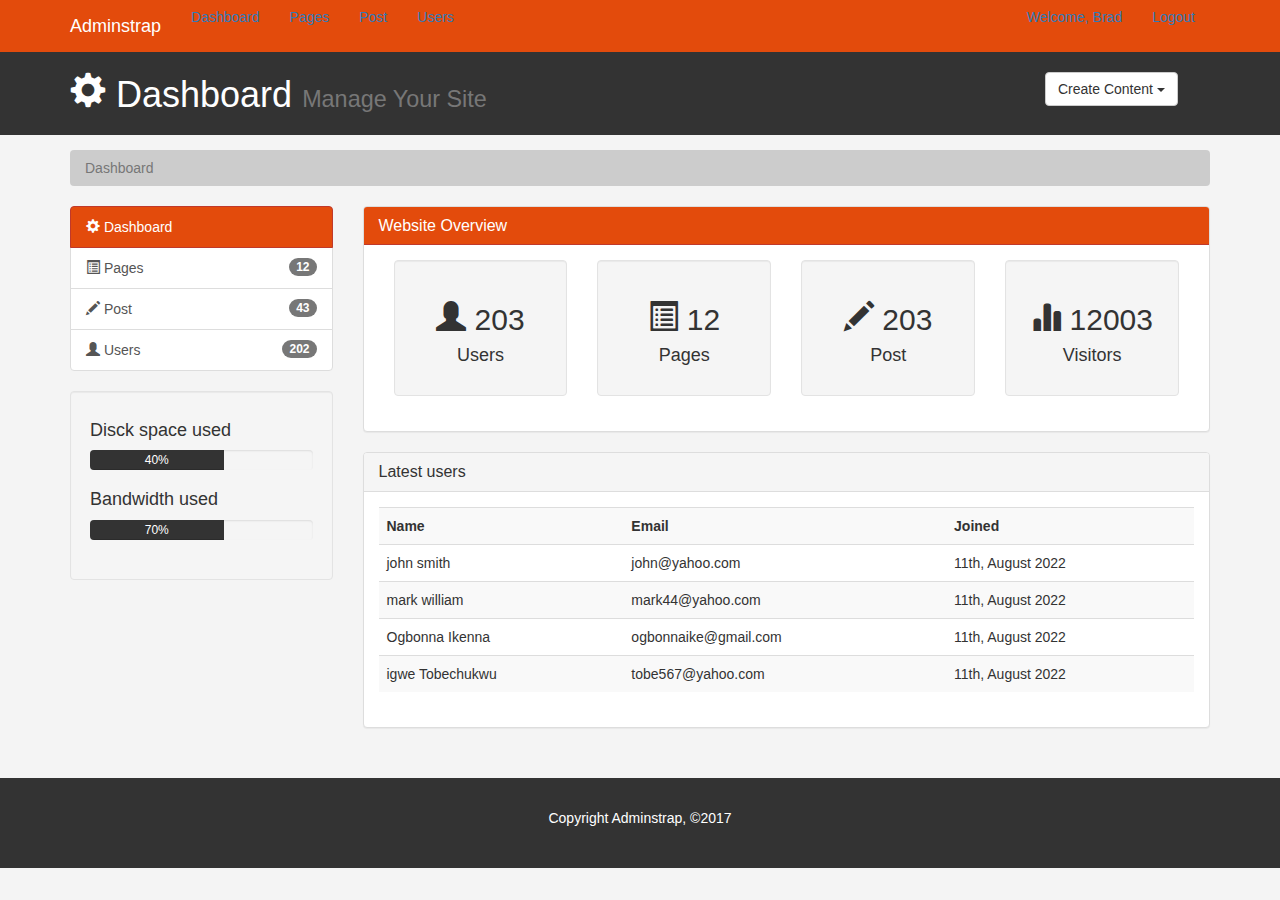
<file: index.html>
<!doctype html>
<html lang="en">
  <head>
    <meta charset="utf-8">
    <meta http-equiv="X-UA-Compatible" content="IE=edge">
    <meta name="viewport" content="width=device-width, initial-scale=1">
   
    <title>Admin Area | Dashboard</title>

    <!-- Bootstrap core CSS -->
    <link href="css/bootstrap.min.css" rel="stylesheet">
    <link rel="stylesheet" href="css/styles.css/styles.css">
    <script src="https://cdn.ckeditor.com/4.17.2/standard/ckeditor.js"></script>

    
  </head>

  <body>

    <nav class="navbar navbar-expand">
      <div class="container">
        <div class="navbar-header">
          <button type="button" class="navbar-toggle collapsed" data-toggle="collapse" data-target="#navbar" aria-expanded="false" aria-controls="navbar">
            <span class="sr-only">Toggle navigation</span>
            <span class="icon-bar"></span>
            <span class="icon-bar"></span>
            <span class="icon-bar"></span>
          </button>
          <a class="navbar-brand" href="#">Adminstrap</a>
        </div>
        <div id="navbar" class="collapse navbar-collapse">
          <ul class="nav navbar-nav">
            <li class="active"><a href="index.html">Dashboard</a></li>
            <li><a href="pages.html">Pages</a></li>
            <li><a href="post.html">Post</a></li>  
            <li><a href="users.html">Users</a></li>
          </ul>

          <ul class="nav navbar-nav navbar-right">
            <li><a href="index.html">Welcome, Brad</a></li>
            <li><a href="login.html">Logout</a></li>
             </ul>
       
        </div><!--/.nav-collapse -->
      </div>
    </nav>
   
  <header id="header">
    <div class="container">
      <div class="row">
        <div class="col-md-10">
          <h1><span class="glyphicon glyphicon-cog" aria-hidden="true"></span> Dashboard <small>Manage Your Site</small></h1>

        </div>
        <div class="col-md-2">
          <div class="dropdown create">
            <button class="btn btn-default dropdown-toggle" type="button" id="dropdownMenu1" data-toggle="dropdown" aria-haspopup="true" aria-expanded="true">
              Create Content
              <span class="caret"></span>
            </button>
            <ul class="dropdown-menu" aria-labelledby="dropdownMenu1">
              <li><a type="button" data-toggle="modal" data-target="#addpage">Add Page</a></li>
              <li><a href="#">Add Post</a></li>
              <li><a href="#">Add Users</a></li>
            </ul>
          </div>

        </div>

      </div>

    </div>
  </header>  

  <section id="breadcrumb">
    <div class="container">
      <ol class="breadcrumb">
        <li class="active">Dashboard</li>

      </ol>
    
    </div> 
  </section>

 

  <section id="main">
    <div class="container">
      <div class="row">
        <div class="col-md-3">
          <div class="list-group">
            <a href="#" class="list-group-item active main-color-bg">
              <span class="glyphicon glyphicon-cog" aria-hidden="true"></span> Dashboard
            </a>
            <a href="pages.html" class="list-group-item"><span class="glyphicon glyphicon-list-alt" aria-hidden="true"></span> Pages <span class="badge">12</span></a>
            <a href="post.html" class="list-group-item"><span class="glyphicon glyphicon-pencil" aria-hidden="true"></span> Post <span class="badge">43</span></a>
            <a href="users.html" class="list-group-item"><span class="glyphicon glyphicon-user" aria-hidden="true"></span> Users <span class="badge">202</span></a>
             </div>

             <div class="well">
               <h4>Disck space used</h4>
              <div class="progress">
                <div class="progress-bar" role="progressbar" aria-valuenow="60" aria-valuemin="0" aria-valuemax="100" style="width: 60%;">
                  40%
                </div>            
              </div>
              <h4>Bandwidth used</h4>
                <div class="progress">
                  <div class="progress-bar" role="progressbar" aria-valuenow="60" aria-valuemin="0" aria-valuemax="100" style="width: 60%;">
                    70%
                  </div>
             </div>
        </div>
        </div>

        <div class="col-md-9">
          <div class="panel panel-default">
            <div class="panel-heading main-color-bg">
              <h3 class="panel-title">Website Overview</h3>
            </div>
            <div class="panel-body">
              <div class="col-md-3">
                <div class="well dash-box">
                  <h2><span class="glyphicon glyphicon-user" aria-hidden="true"></span> 203</h2>
                  <h4>Users</h4>
                </div>
              </div>
              <div class="col-md-3">
                <div class="well dash-box">
                  <h2><span class="glyphicon glyphicon-list-alt" aria-hidden="true"></span> 12</h2>
                  <h4>Pages</h4>
                </div>
              </div>

              <div class="col-md-3">
                <div class="well dash-box">
                  <h2><span class="glyphicon glyphicon-pencil" aria-hidden="true"></span> 203</h2>
                  <h4>Post</h4>
                </div>
              </div>

              <div class="col-md-3">
                <div class="well dash-box">
                  <h2><span class="glyphicon glyphicon-stats" aria-hidden="true"></span> 12003</h2>
                  <h4>Visitors</h4>
                </div>
              </div>
            </div>
          </div>

          <div class="panel panel-default">
            <div class="panel-heading">
              <h3 class="panel-title">Latest users</h3>
            </div>
            <div class="panel-body">
              <table class=" table-striped table-hover table">
                <tr>
                  <th>Name</th>
                  <th>Email</th>
                  <th>Joined</th>
                </tr>

                <tr>
                  <td>john smith</td>
                  <td>john@yahoo.com</td>
                  <td>11th, August 2022</td>
                </tr>

                <tr>
                  <td>mark william</td>
                  <td>mark44@yahoo.com</td>
                  <td>11th, August 2022</td>
                </tr>
             
                <tr>
                  <td>Ogbonna Ikenna</td>
                  <td>ogbonnaike@gmail.com</td>
                  <td>11th, August 2022</td>
                </tr>
             
                <tr>
                  <td>igwe Tobechukwu</td>
                  <td>tobe567@yahoo.com</td>
                  <td>11th, August 2022</td>
                </tr>
             
              </table>
            </div>
          </div>

        </div>


      </div>

    
    </div>

  </section>

  <footer id="footer">
    <p>Copyright Adminstrap, &copy;2017</p>
  </footer>
  


  <!--Modals-->
 <!--addpage-->
 <div class="modal fade" id="addpage" tabindex="-1" role="dialog" aria-labelledby="myModalLabel">
  <div class="modal-dialog" role="document">
    <div class="modal-content">
      <form>
      <div class="modal-header">
        <button type="button" class="close" data-dismiss="modal" aria-label="Close"><span aria-hidden="true">&times;</span></button>
        <h4 class="modal-title" id="myModalLabel">Add page</h4>
      </div>
      <div class="modal-body">
        <div class="form-group">
          <label>Page Title</label>
          <input type="text" class="form-control" placeholder="Page Title">          
        </div>

        <div class="form-group">
          <label>Page Body</label>
          <textarea name="editor1" class="form-control" placeholder="Page Body"></textarea>
        </div>

        <div class="checkbox">
          <label>
            <input type="checkbox"> Published
          </label>
        </div>

        <div class="form-group">
          <label>Meta Tags</label>
          <input type="text" class="form-control" placeholder="Add Some Tags...">
        </div>

        <div class="form-group">
          <label>Meta Description</label>
          <input type="text" class="form-control" placeholder="Add Meta Description...">
        </div>
        
      </div>
      <div class="modal-footer">
        <button type="button" class="btn btn-default" data-dismiss="modal">Close</button>
        <button type="submit" class="btn btn-primary">Save changes</button>
      </div>
      </form>
    </div>
  </div>
</div> 


<script>
  CKEDITOR.replace( 'editor1' );
</script>

    <!-- Bootstrap core JavaScript
    ================================================== -->
    <!-- Placed at the end of the document so the pages load faster -->
    <script src="https://code.jquery.com/jquery-1.12.4.min.js" integrity="sha384-nvAa0+6Qg9clwYCGGPpDQLVpLNn0fRaROjHqs13t4Ggj3Ez50XnGQqc/r8MhnRDZ" crossorigin="anonymous"></script>
     <script src="js/bootstrap.min.js"></script>
    </body>
</html>
</file>
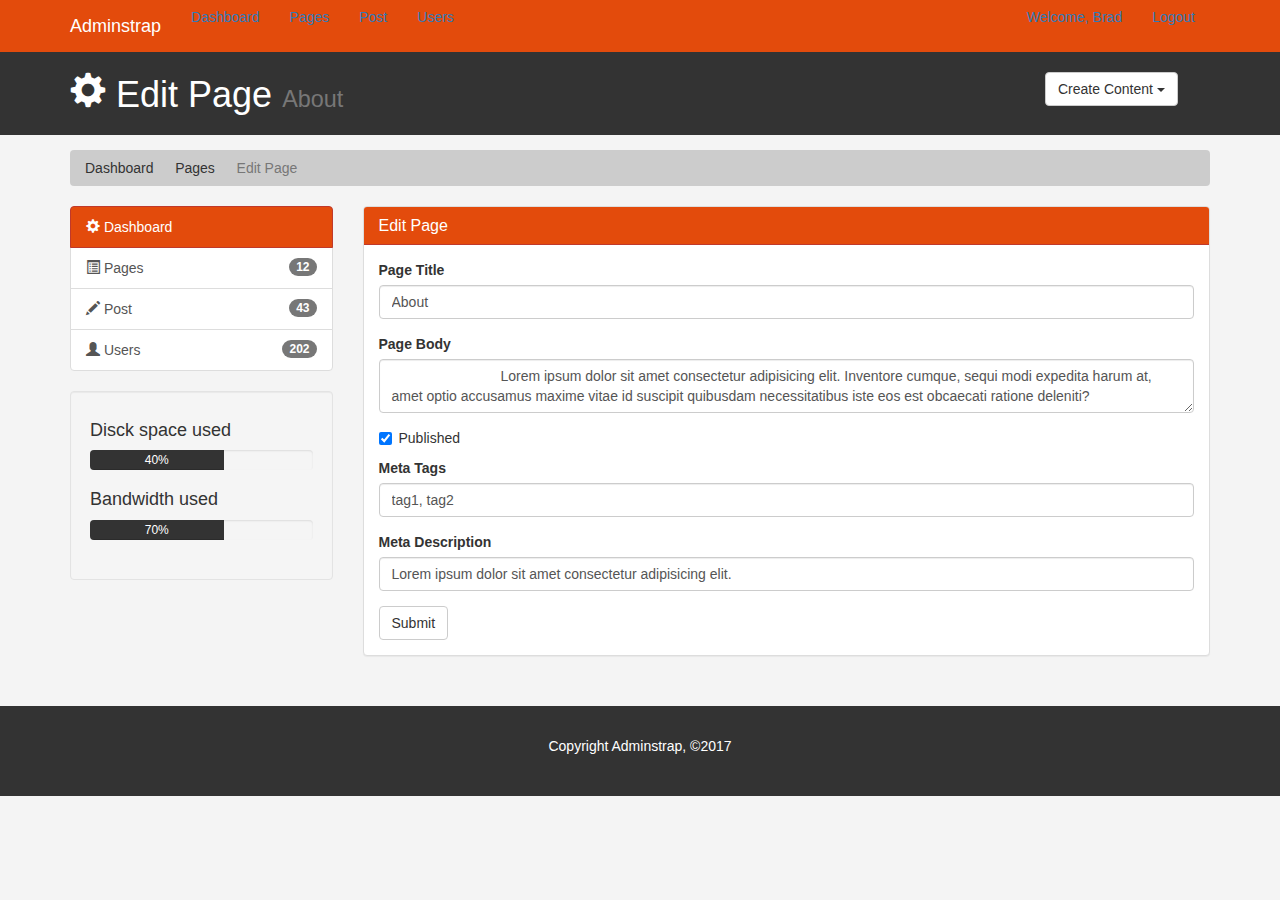
<file: edit.html>
<!doctype html>
<html lang="en">
  <head>
    <meta charset="utf-8">
    <meta http-equiv="X-UA-Compatible" content="IE=edge">
    <meta name="viewport" content="width=device-width, initial-scale=1">
   
    <title>Admin Area | Edit Pages</title>

    <!-- Bootstrap core CSS -->
    <link href="css/bootstrap.min.css" rel="stylesheet">
    <link rel="stylesheet" href="css/styles.css/styles.css">
    <script src="https://cdn.ckeditor.com/4.17.2/standard/ckeditor.js"></script>

    
  </head>

  <body>

    <nav class="navbar navbar-expand">
      <div class="container">
        <div class="navbar-header">
          <button type="button" class="navbar-toggle collapsed" data-toggle="collapse" data-target="#navbar" aria-expanded="false" aria-controls="navbar">
            <span class="sr-only">Toggle navigation</span>
            <span class="icon-bar"></span>
            <span class="icon-bar"></span>
            <span class="icon-bar"></span>
          </button>
          <a class="navbar-brand" href="#">Adminstrap</a>
        </div>
        <div id="navbar" class="collapse navbar-collapse">
          <ul class="nav navbar-nav">
            <li><a href="index.html">Dashboard</a></li>
            <li><a href="pages.html">Pages</a></li>
            <li><a href="post.html">Post</a></li>
            <li><a href="users.html">Users</a></li>
          </ul>

          <ul class="nav navbar-nav navbar-right">
            <li><a href="index.html">Welcome, Brad</a></li>
            <li><a href="login.html">Logout</a></li>
             </ul>
       
        </div><!--/.nav-collapse -->
      </div>
    </nav>
   
  <header id="header">
    <div class="container">
      <div class="row">
        <div class="col-md-10">
          <h1><span class="glyphicon glyphicon-cog" aria-hidden="true"></span> Edit Page <small>About</small></h1>

        </div>
        <div class="col-md-2">
          <div class="dropdown create">
            <button class="btn btn-default dropdown-toggle" type="button" id="dropdownMenu1" data-toggle="dropdown" aria-haspopup="true" aria-expanded="true">
              Create Content
              <span class="caret"></span>
            </button>
            <ul class="dropdown-menu" aria-labelledby="dropdownMenu1">
              <li><a type="button" data-toggle="modal" data-target="#addpage">Add Page</a></li>
              <li><a href="#">Add Post</a></li>
              <li><a href="#">Add Users</a></li>
            </ul>
          </div>

        </div>

      </div>

    </div>
  </header>  

  <section id="breadcrumb">
    <div class="container">
      <ol class="breadcrumb">
        <li><a href="index.html">Dashboard</a></li>
        <li><a href="pages.html">Pages</a></li>
        <li class="active">Edit Page</li>

      </ol>
    
    </div> 
  </section>

 

  <section id="main">
    <div class="container">
      <div class="row">
        <div class="col-md-3">
          <div class="list-group">
            <a href="#" class="list-group-item active main-color-bg">
              <span class="glyphicon glyphicon-cog" aria-hidden="true"></span> Dashboard
            </a>
            <a href="pages.html" class="list-group-item"><span class="glyphicon glyphicon-list-alt" aria-hidden="true"></span> Pages <span class="badge">12</span></a>
            <a href="post.html" class="list-group-item"><span class="glyphicon glyphicon-pencil" aria-hidden="true"></span> Post <span class="badge">43</span></a>
            <a href="users.html" class="list-group-item"><span class="glyphicon glyphicon-user" aria-hidden="true"></span> Users <span class="badge">202</span></a>
             </div>

             <div class="well">
               <h4>Disck space used</h4>
              <div class="progress">
                <div class="progress-bar" role="progressbar" aria-valuenow="60" aria-valuemin="0" aria-valuemax="100" style="width: 60%;">
                  40%
                </div>            
              </div>
              <h4>Bandwidth used</h4>
                <div class="progress">
                  <div class="progress-bar" role="progressbar" aria-valuenow="60" aria-valuemin="0" aria-valuemax="100" style="width: 60%;">
                    70%
                  </div>
             </div>
        </div>
        </div>

        <div class="col-md-9">
          <div class="panel panel-default">
            <div class="panel-heading main-color-bg">
              <h3 class="panel-title">Edit Page</h3>
            </div>
            <div class="panel-body">
                <form >
                    <div class="form-group">
                        <label>Page Title</label>
                        <input type="text" class="form-control" placeholder="Page Title" value="About">          
                      </div>
              
                      <div class="form-group">
                        <label>Page Body</label>
                        <textarea name="editor1" class="form-control" placeholder="Page Body">
                            Lorem ipsum dolor sit amet consectetur adipisicing elit. Inventore cumque, sequi modi expedita harum at, amet optio accusamus maxime vitae id suscipit quibusdam necessitatibus iste eos est obcaecati ratione deleniti?
                        </textarea>
                      </div>
              
                      <div class="checkbox">
                        <label>
                          <input type="checkbox" checked> Published
                        </label>
                      </div>
              
                      <div class="form-group">
                        <label>Meta Tags</label>
                        <input type="text" class="form-control" placeholder="Add Some Tags..." value="tag1, tag2"> 
                      </div>
              
                      <div class="form-group">
                        <label>Meta Description</label>
                        <input type="text" class="form-control" placeholder="Add Meta Description..." value="Lorem ipsum dolor sit amet consectetur adipisicing elit.">
                      </div>
                      <input type="submit" class="btn btn-default" value="Submit">
                      
                </form>
                

              
            </div>
          </div>


        </div>


      </div>

    
    </div>

  </section>

  <footer id="footer">
    <p>Copyright Adminstrap, &copy;2017</p>
  </footer>
  


  <!--Modals-->
 <!--addpage-->
 <div class="modal fade" id="addpage" tabindex="-1" role="dialog" aria-labelledby="myModalLabel">
  <div class="modal-dialog" role="document">
    <div class="modal-content">
      <form>
      <div class="modal-header">
        <button type="button" class="close" data-dismiss="modal" aria-label="Close"><span aria-hidden="true">&times;</span></button>
        <h4 class="modal-title" id="myModalLabel">Add page</h4>
      </div>
      <div class="modal-body">
        <div class="form-group">
          <label>Page Title</label>
          <input type="text" class="form-control" placeholder="Page Title">          
        </div>

        <div class="form-group">
          <label>Page Body</label>
          <textarea name="editor1" class="form-control" placeholder="Page Body"></textarea>
        </div>

        <div class="checkbox">
          <label>
            <input type="checkbox"> Published
          </label>
        </div>

        <div class="form-group">
          <label>Meta Tags</label>
          <input type="text" class="form-control" placeholder="Add Some Tags...">
        </div>

        <div class="form-group">
          <label>Meta Description</label>
          <input type="text" class="form-control" placeholder="Add Meta Description...">
        </div>
        
      </div>
      <div class="modal-footer">
        <button type="button" class="btn btn-default" data-dismiss="modal">Close</button>
        <button type="submit" class="btn btn-primary">Save changes</button>
      </div>
      </form>
    </div>
  </div>
</div> 


<script>
  CKEDITOR.replace( 'editor1' );
</script>

    <!-- Bootstrap core JavaScript
    ================================================== -->
    <!-- Placed at the end of the document so the pages load faster -->
    <script src="https://code.jquery.com/jquery-1.12.4.min.js" integrity="sha384-nvAa0+6Qg9clwYCGGPpDQLVpLNn0fRaROjHqs13t4Ggj3Ez50XnGQqc/r8MhnRDZ" crossorigin="anonymous"></script>
     <script src="js/bootstrap.min.js"></script>
    </body>
</html>
</file>
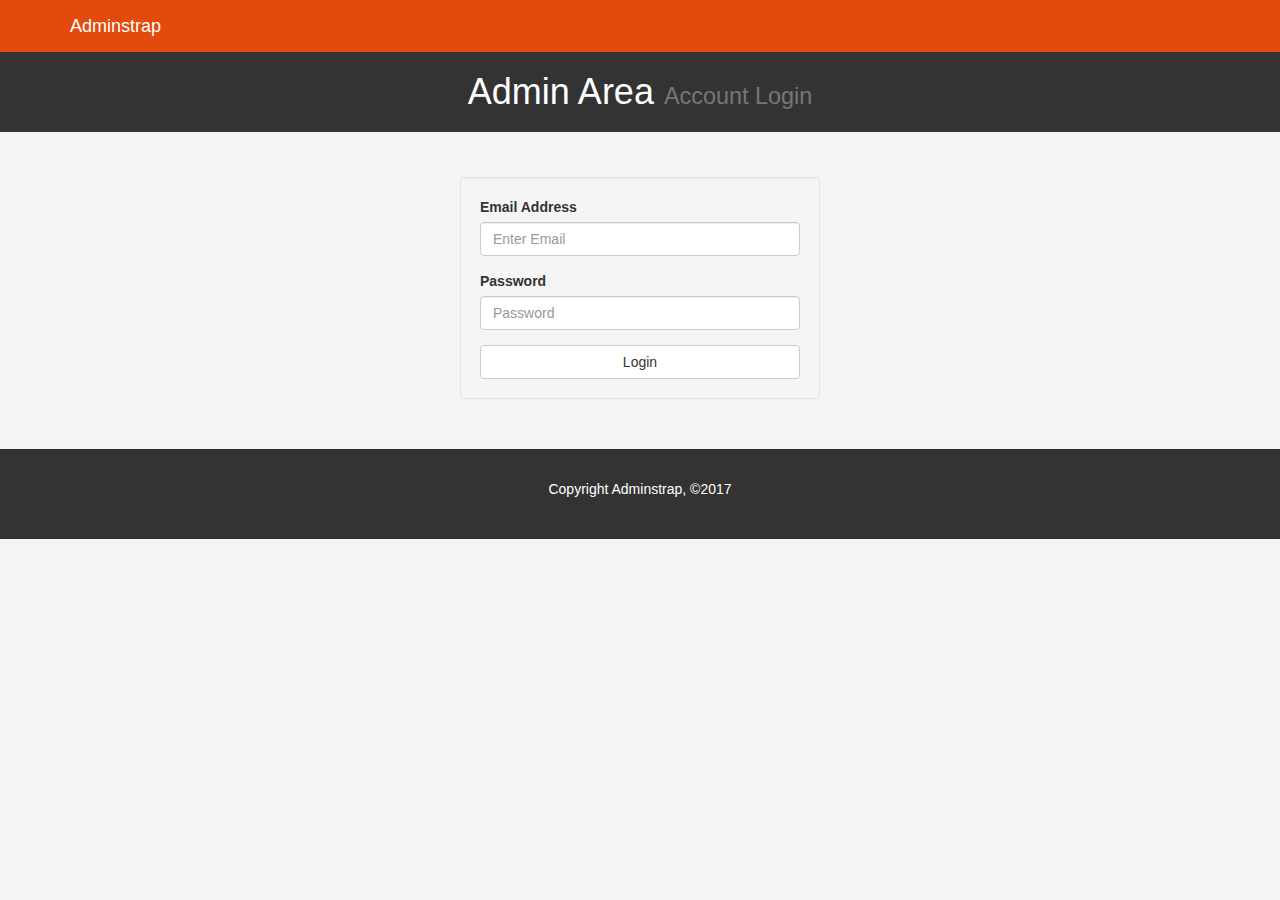
<file: login.html>
<!doctype html>
<html lang="en">
  <head>
    <meta charset="utf-8">
    <meta http-equiv="X-UA-Compatible" content="IE=edge">
    <meta name="viewport" content="width=device-width, initial-scale=1">
   
    <title>Admin Area | Account Login</title>

    <!-- Bootstrap core CSS -->
    <link href="css/bootstrap.min.css" rel="stylesheet">
    <link rel="stylesheet" href="css/styles.css/styles.css">
    <script src="https://cdn.ckeditor.com/4.17.2/standard/ckeditor.js"></script>

    
  </head>

  <body>

    <nav class="navbar navbar-expand">
      <div class="container">
        <div class="navbar-header">
          <button type="button" class="navbar-toggle collapsed" data-toggle="collapse" data-target="#navbar" aria-expanded="false" aria-controls="navbar">
            <span class="sr-only">Toggle navigation</span>
            <span class="icon-bar"></span>
            <span class="icon-bar"></span>
            <span class="icon-bar"></span>
          </button>
          <a class="navbar-brand" href="#">Adminstrap</a>
        </div>
        <div id="navbar" class="collapse navbar-collapse">
          
        </div><!--/.nav-collapse -->
      </div>
    </nav>
   
  <header id="header">
    <div class="container">
      <div class="row">
        <div class="col-md-12">
          <h1 class="text-center">Admin Area <small>Account Login</small></h1>

        </div>
        

      </div>

    </div>
  </header>  

  <section id="main">
    <div class="container">
      <div class="row">
        

        <div class="col-md-4 col-md-offset-4">
          <form action="index.html" id="login" class="well">
              <div class="form-group">
                  <label>Email Address</label>
                  <input type="text" class="form-control" placeholder="Enter Email">                  
              </div>
              <div class="form-group">
                  <label>Password</label>
                  <input type="password" class="form-control" placeholder="Password">                  
              </div>
              <button type="submit" class="btn btn-default btn-block ">Login</button>

          </form>


        </div>


      </div>

    
    </div>

  </section>

  <footer id="footer">
    <p>Copyright Adminstrap, &copy;2017</p>
  </footer>
  




<script>
  CKEDITOR.replace( 'editor1' );
</script>

    <!-- Bootstrap core JavaScript
    ================================================== -->
    <!-- Placed at the end of the document so the pages load faster -->
    <script src="https://code.jquery.com/jquery-1.12.4.min.js" integrity="sha384-nvAa0+6Qg9clwYCGGPpDQLVpLNn0fRaROjHqs13t4Ggj3Ez50XnGQqc/r8MhnRDZ" crossorigin="anonymous"></script>
     <script src="js/bootstrap.min.js"></script>
    </body>
</html>
</file>
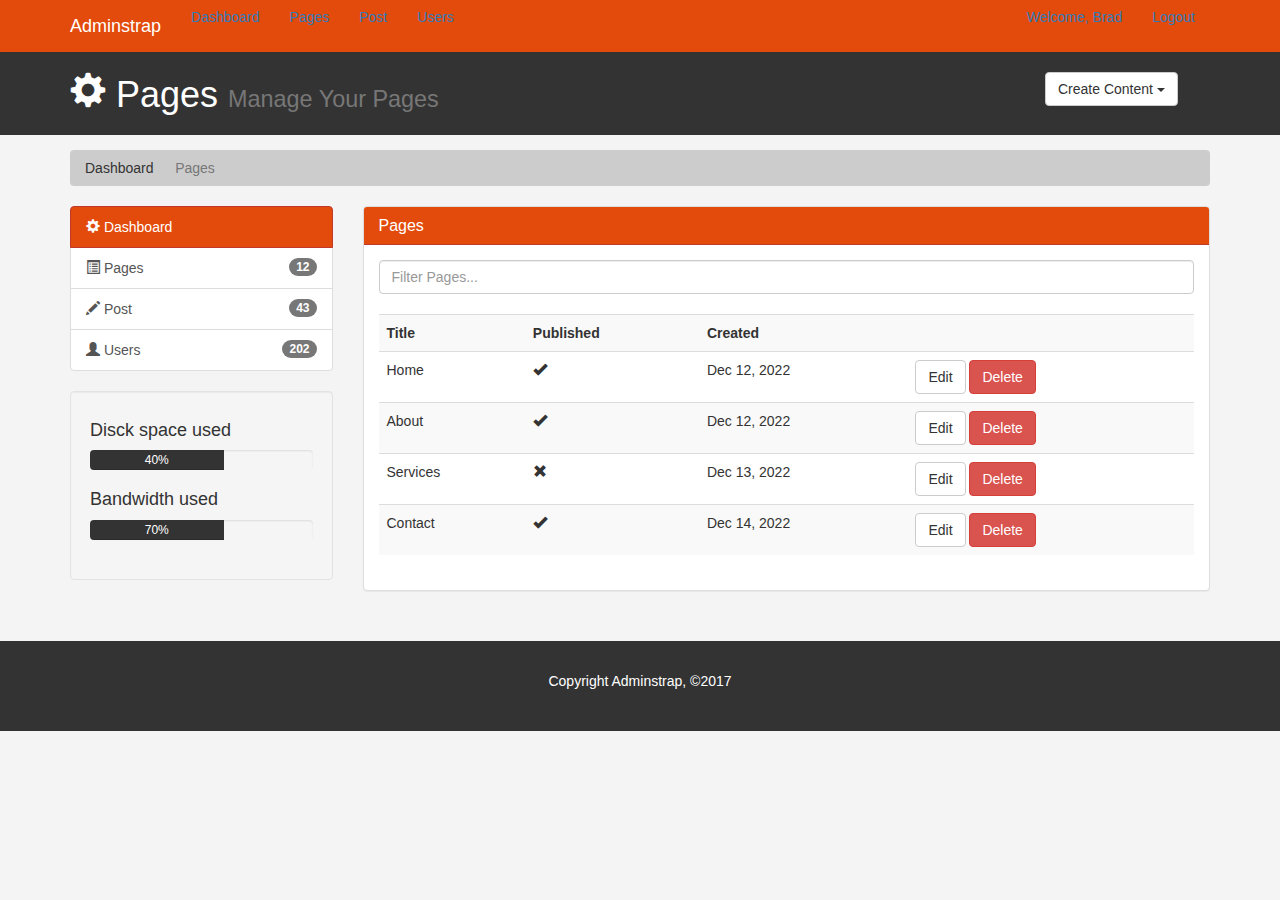
<file: pages.html>
<!doctype html>
<html lang="en">
  <head>
    <meta charset="utf-8">
    <meta http-equiv="X-UA-Compatible" content="IE=edge">
    <meta name="viewport" content="width=device-width, initial-scale=1">
   
    <title>Admin Area | Pages</title>

    <!-- Bootstrap core CSS -->
    <link href="css/bootstrap.min.css" rel="stylesheet">
    <link rel="stylesheet" href="css/styles.css/styles.css">
    <script src="https://cdn.ckeditor.com/4.17.2/standard/ckeditor.js"></script>

    
  </head>

  <body>

    <nav class="navbar navbar-expand">
      <div class="container">
        <div class="navbar-header">
          <button type="button" class="navbar-toggle collapsed" data-toggle="collapse" data-target="#navbar" aria-expanded="false" aria-controls="navbar">
            <span class="sr-only">Toggle navigation</span>
            <span class="icon-bar"></span>
            <span class="icon-bar"></span>
            <span class="icon-bar"></span>
          </button>
          <a class="navbar-brand" href="#">Adminstrap</a>
        </div>
        <div id="navbar" class="collapse navbar-collapse">
          <ul class="nav navbar-nav">
            <li><a href="index.html">Dashboard</a></li>
            <li class="active"><a href="pages.html">Pages</a></li>
            <li><a href="post.html">Post</a></li>
            <li><a href="users.html">Users</a></li>
          </ul>

          <ul class="nav navbar-nav navbar-right">
            <li><a href="index.html">Welcome, Brad</a></li>
            <li><a href="login.html">Logout</a></li>
             </ul>
       
        </div><!--/.nav-collapse -->
      </div>
    </nav>
   
  <header id="header">
    <div class="container">
      <div class="row">
        <div class="col-md-10">
          <h1><span class="glyphicon glyphicon-cog" aria-hidden="true"></span> Pages <small>Manage Your Pages</small></h1>

        </div>
        <div class="col-md-2">
          <div class="dropdown create">
            <button class="btn btn-default dropdown-toggle" type="button" id="dropdownMenu1" data-toggle="dropdown" aria-haspopup="true" aria-expanded="true">
              Create Content
              <span class="caret"></span>
            </button>
            <ul class="dropdown-menu" aria-labelledby="dropdownMenu1">
              <li><a type="button" data-toggle="modal" data-target="#addpage">Add Page</a></li>
              <li><a href="#">Add Post</a></li>
              <li><a href="#">Add Users</a></li>
            </ul>
          </div>

        </div>

      </div>

    </div>
  </header>  

  <section id="breadcrumb">
    <div class="container">
      <ol class="breadcrumb">
        <li><a href="index.html">Dashboard</a></li>
        <li class="active">Pages</li>

      </ol>
    
    </div> 
  </section>

 

  <section id="main">
    <div class="container">
      <div class="row">
        <div class="col-md-3">
          <div class="list-group">
            <a href="#" class="list-group-item active main-color-bg">
              <span class="glyphicon glyphicon-cog" aria-hidden="true"></span> Dashboard
            </a>
            <a href="pages.html" class="list-group-item"><span class="glyphicon glyphicon-list-alt" aria-hidden="true"></span> Pages <span class="badge">12</span></a>
            <a href="post.html" class="list-group-item"><span class="glyphicon glyphicon-pencil" aria-hidden="true"></span> Post <span class="badge">43</span></a>
            <a href="users.html" class="list-group-item"><span class="glyphicon glyphicon-user" aria-hidden="true"></span> Users <span class="badge">202</span></a>
             </div>

             <div class="well">
               <h4>Disck space used</h4>
              <div class="progress">
                <div class="progress-bar" role="progressbar" aria-valuenow="60" aria-valuemin="0" aria-valuemax="100" style="width: 60%;">
                  40%
                </div>            
              </div>
              <h4>Bandwidth used</h4>
                <div class="progress">
                  <div class="progress-bar" role="progressbar" aria-valuenow="60" aria-valuemin="0" aria-valuemax="100" style="width: 60%;">
                    70%
                  </div>
             </div>
        </div>
        </div>

        <div class="col-md-9">
          <div class="panel panel-default">
            <div class="panel-heading main-color-bg">
              <h3 class="panel-title">Pages</h3>
            </div>
            <div class="panel-body">
                <div class="row">
                    <div class="col-md-12">
                        <input type="text" class="form-control" placeholder="Filter Pages...">
                    </div> 

                </div><br>
                <table class="table table-striped table-hover">
                    <tr>
                        <th>Title</th>
                        <th>Published</th>
                        <th>Created</th>
                        <th></th>
                    </tr>

                    <tr>
                        <td>Home</td>
                        <td><span class="glyphicon glyphicon-ok " aria-hidden="true"></span></td>
                        <td>Dec 12, 2022</td>
                        <td><a class="btn btn-default" href="edit.html">Edit</a> <a class="btn btn-danger" href="#">Delete</a></td>
                    </tr>

                    <tr>
                        <td>About</td>
                        <td><span class="glyphicon glyphicon-ok " aria-hidden="true"></span></td>
                        <td>Dec 12, 2022</td>
                        <td><a class="btn btn-default" href="edit.html">Edit</a> <a class="btn btn-danger" href="#">Delete</a></td>
                    </tr>

                    <tr>
                        <td>Services</td>
                        <td><span class="glyphicon glyphicon-remove " aria-hidden="true"></span></td>
                        <td>Dec 13, 2022</td>
                        <td><a class="btn btn-default" href="edit.html">Edit</a> <a class="btn btn-danger" href="#">Delete</a></td>
                    </tr>

                    <tr>
                        <td>Contact</td>
                        <td><span class="glyphicon glyphicon-ok " aria-hidden="true"></span></td>
                        <td>Dec 14, 2022</td>
                        <td><a class="btn btn-default" href="edit.html">Edit</a> <a class="btn btn-danger" href="#">Delete</a></td>
                    </tr>





                </table>
              
            </div>
          </div>


        </div>


      </div>

    
    </div>

  </section>

  <footer id="footer">
    <p>Copyright Adminstrap, &copy;2017</p>
  </footer>
  


  <!--Modals-->
 <!--addpage-->
 <div class="modal fade" id="addpage" tabindex="-1" role="dialog" aria-labelledby="myModalLabel">
  <div class="modal-dialog" role="document">
    <div class="modal-content">
      <form>
      <div class="modal-header">
        <button type="button" class="close" data-dismiss="modal" aria-label="Close"><span aria-hidden="true">&times;</span></button>
        <h4 class="modal-title" id="myModalLabel">Add page</h4>
      </div>
      <div class="modal-body">
        <div class="form-group">
          <label>Page Title</label>
          <input type="text" class="form-control" placeholder="Page Title">          
        </div>

        <div class="form-group">
          <label>Page Body</label>
          <textarea name="editor1" class="form-control" placeholder="Page Body"></textarea>
        </div>

        <div class="checkbox">
          <label>
            <input type="checkbox"> Published
          </label>
        </div>

        <div class="form-group">
          <label>Meta Tags</label>
          <input type="text" class="form-control" placeholder="Add Some Tags...">
        </div>

        <div class="form-group">
          <label>Meta Description</label>
          <input type="text" class="form-control" placeholder="Add Meta Description...">
        </div>
        
      </div>
      <div class="modal-footer">
        <button type="button" class="btn btn-default" data-dismiss="modal">Close</button>
        <button type="submit" class="btn btn-primary">Save changes</button>
      </div>
      </form>
    </div>
  </div>
</div> 


<script>
  CKEDITOR.replace( 'editor1' );
</script>

    <!-- Bootstrap core JavaScript
    ================================================== -->
    <!-- Placed at the end of the document so the pages load faster -->
    <script src="https://code.jquery.com/jquery-1.12.4.min.js" integrity="sha384-nvAa0+6Qg9clwYCGGPpDQLVpLNn0fRaROjHqs13t4Ggj3Ez50XnGQqc/r8MhnRDZ" crossorigin="anonymous"></script>
     <script src="js/bootstrap.min.js"></script>
    </body>
</html>
</file>
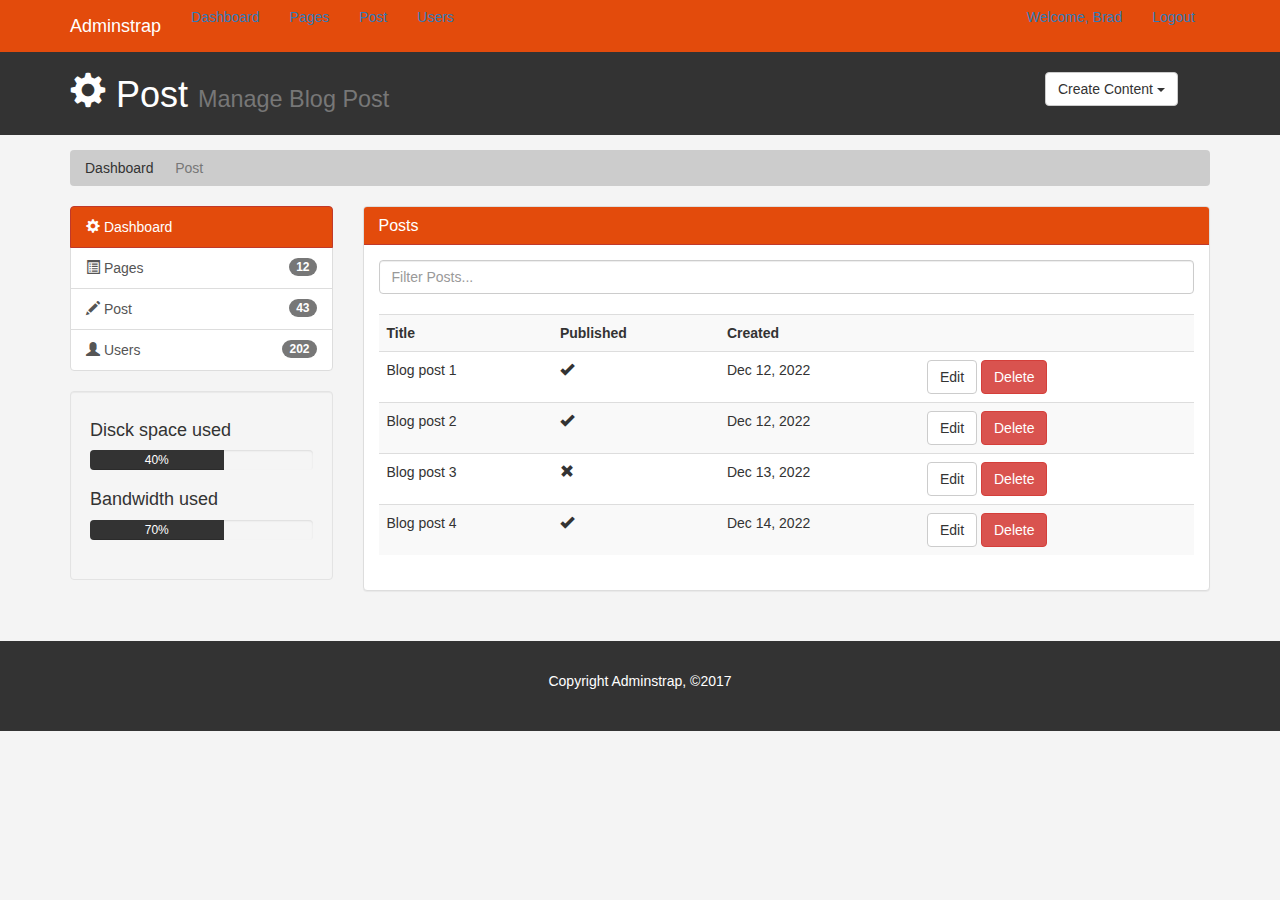
<file: post.html>
<!doctype html>
<html lang="en">
  <head>
    <meta charset="utf-8">
    <meta http-equiv="X-UA-Compatible" content="IE=edge">
    <meta name="viewport" content="width=device-width, initial-scale=1">
   
    <title>Admin Area | Post</title>

    <!-- Bootstrap core CSS -->
    <link href="css/bootstrap.min.css" rel="stylesheet">
    <link rel="stylesheet" href="css/styles.css/styles.css">
    <script src="https://cdn.ckeditor.com/4.17.2/standard/ckeditor.js"></script>

    
  </head>

  <body>

    <nav class="navbar navbar-expand">
      <div class="container">
        <div class="navbar-header">
          <button type="button" class="navbar-toggle collapsed" data-toggle="collapse" data-target="#navbar" aria-expanded="false" aria-controls="navbar">
            <span class="sr-only">Toggle navigation</span>
            <span class="icon-bar"></span>
            <span class="icon-bar"></span>
            <span class="icon-bar"></span>
          </button>
          <a class="navbar-brand" href="#">Adminstrap</a>
        </div>
        <div id="navbar" class="collapse navbar-collapse">
          <ul class="nav navbar-nav">
            <li><a href="index.html">Dashboard</a></li>
            <li><a href="pages.html">Pages</a></li>
            <li class="active"><a href="post.html">Post</a></li>
            <li><a href="users.html">Users</a></li>
          </ul>

          <ul class="nav navbar-nav navbar-right">
            <li><a href="index.html">Welcome, Brad</a></li>
            <li><a href="login.html">Logout</a></li>
             </ul>
       
        </div><!--/.nav-collapse -->
      </div>
    </nav>
   
  <header id="header">
    <div class="container">
      <div class="row">
        <div class="col-md-10">
          <h1><span class="glyphicon glyphicon-cog" aria-hidden="true"></span> Post <small>Manage Blog Post</small></h1>

        </div>
        <div class="col-md-2">
          <div class="dropdown create">
            <button class="btn btn-default dropdown-toggle" type="button" id="dropdownMenu1" data-toggle="dropdown" aria-haspopup="true" aria-expanded="true">
              Create Content
              <span class="caret"></span>
            </button>
            <ul class="dropdown-menu" aria-labelledby="dropdownMenu1">
              <li><a type="button" data-toggle="modal" data-target="#addpage">Add Page</a></li>
              <li><a href="#">Add Post</a></li>
              <li><a href="#">Add Users</a></li>
            </ul>
          </div>

        </div>

      </div>

    </div>
  </header>  

  <section id="breadcrumb">
    <div class="container">
      <ol class="breadcrumb">
        <li><a href="index.html">Dashboard</a></li>
        <li class="active">Post</li>

      </ol>
    
    </div> 
  </section>

 

  <section id="main">
    <div class="container">
      <div class="row">
        <div class="col-md-3">
          <div class="list-group">
            <a href="#" class="list-group-item active main-color-bg">
              <span class="glyphicon glyphicon-cog" aria-hidden="true"></span> Dashboard
            </a>
            <a href="pages.html" class="list-group-item"><span class="glyphicon glyphicon-list-alt" aria-hidden="true"></span> Pages <span class="badge">12</span></a>
            <a href="post.html" class="list-group-item"><span class="glyphicon glyphicon-pencil" aria-hidden="true"></span> Post <span class="badge">43</span></a>
            <a href="users.html" class="list-group-item"><span class="glyphicon glyphicon-user" aria-hidden="true"></span> Users <span class="badge">202</span></a>
             </div>

             <div class="well">
               <h4>Disck space used</h4>
              <div class="progress">
                <div class="progress-bar" role="progressbar" aria-valuenow="60" aria-valuemin="0" aria-valuemax="100" style="width: 60%;">
                  40%
                </div>            
              </div>
              <h4>Bandwidth used</h4>
                <div class="progress">
                  <div class="progress-bar" role="progressbar" aria-valuenow="60" aria-valuemin="0" aria-valuemax="100" style="width: 60%;">
                    70%
                  </div>
             </div>
        </div>
        </div>

        <div class="col-md-9">
          <div class="panel panel-default">
            <div class="panel-heading main-color-bg">
              <h3 class="panel-title">Posts</h3>
            </div>
            <div class="panel-body">
                <div class="row">
                    <div class="col-md-12">
                        <input type="text" class="form-control" placeholder="Filter Posts...">
                    </div> 

                </div><br>
                <table class="table table-striped table-hover">
                    <tr>
                        <th>Title</th>
                        <th>Published</th>
                        <th>Created</th>
                        <th></th>
                    </tr>

                    <tr>
                        <td>Blog post 1</td>
                        <td><span class="glyphicon glyphicon-ok " aria-hidden="true"></span></td>
                        <td>Dec 12, 2022</td>
                        <td><a class="btn btn-default" href="edit.html">Edit</a> <a class="btn btn-danger" href="#">Delete</a></td>
                    </tr>

                    <tr>
                        <td>Blog post 2</td>
                        <td><span class="glyphicon glyphicon-ok " aria-hidden="true"></span></td>
                        <td>Dec 12, 2022</td>
                        <td><a class="btn btn-default" href="edit.html">Edit</a> <a class="btn btn-danger" href="#">Delete</a></td>
                    </tr>

                    <tr>
                        <td>Blog post 3</td>
                        <td><span class="glyphicon glyphicon-remove " aria-hidden="true"></span></td>
                        <td>Dec 13, 2022</td>
                        <td><a class="btn btn-default" href="edit.html">Edit</a> <a class="btn btn-danger" href="#">Delete</a></td>
                    </tr>

                    <tr>
                        <td>Blog post 4</td>
                        <td><span class="glyphicon glyphicon-ok " aria-hidden="true"></span></td>
                        <td>Dec 14, 2022</td>
                        <td><a class="btn btn-default" href="edit.html">Edit</a> <a class="btn btn-danger" href="#">Delete</a></td>
                    </tr>





                </table>
              
            </div>
          </div>


        </div>


      </div>

    
    </div>

  </section>

  <footer id="footer">
    <p>Copyright Adminstrap, &copy;2017</p>
  </footer>
  


  <!--Modals-->
 <!--addpage-->
 <div class="modal fade" id="addpage" tabindex="-1" role="dialog" aria-labelledby="myModalLabel">
  <div class="modal-dialog" role="document">
    <div class="modal-content">
      <form>
      <div class="modal-header">
        <button type="button" class="close" data-dismiss="modal" aria-label="Close"><span aria-hidden="true">&times;</span></button>
        <h4 class="modal-title" id="myModalLabel">Add page</h4>
      </div>
      <div class="modal-body">
        <div class="form-group">
          <label>Page Title</label>
          <input type="text" class="form-control" placeholder="Page Title">          
        </div>

        <div class="form-group">
          <label>Page Body</label>
          <textarea name="editor1" class="form-control" placeholder="Page Body"></textarea>
        </div>

        <div class="checkbox">
          <label>
            <input type="checkbox"> Published
          </label>
        </div>

        <div class="form-group">
          <label>Meta Tags</label>
          <input type="text" class="form-control" placeholder="Add Some Tags...">
        </div>

        <div class="form-group">
          <label>Meta Description</label>
          <input type="text" class="form-control" placeholder="Add Meta Description...">
        </div>
        
      </div>
      <div class="modal-footer">
        <button type="button" class="btn btn-default" data-dismiss="modal">Close</button>
        <button type="submit" class="btn btn-primary">Save changes</button>
      </div>
      </form>
    </div>
  </div>
</div> 


<script>
  CKEDITOR.replace( 'editor1' );
</script>

    <!-- Bootstrap core JavaScript
    ================================================== -->
    <!-- Placed at the end of the document so the pages load faster -->
    <script src="https://code.jquery.com/jquery-1.12.4.min.js" integrity="sha384-nvAa0+6Qg9clwYCGGPpDQLVpLNn0fRaROjHqs13t4Ggj3Ez50XnGQqc/r8MhnRDZ" crossorigin="anonymous"></script>
     <script src="js/bootstrap.min.js"></script>
    </body>
</html>
</file>
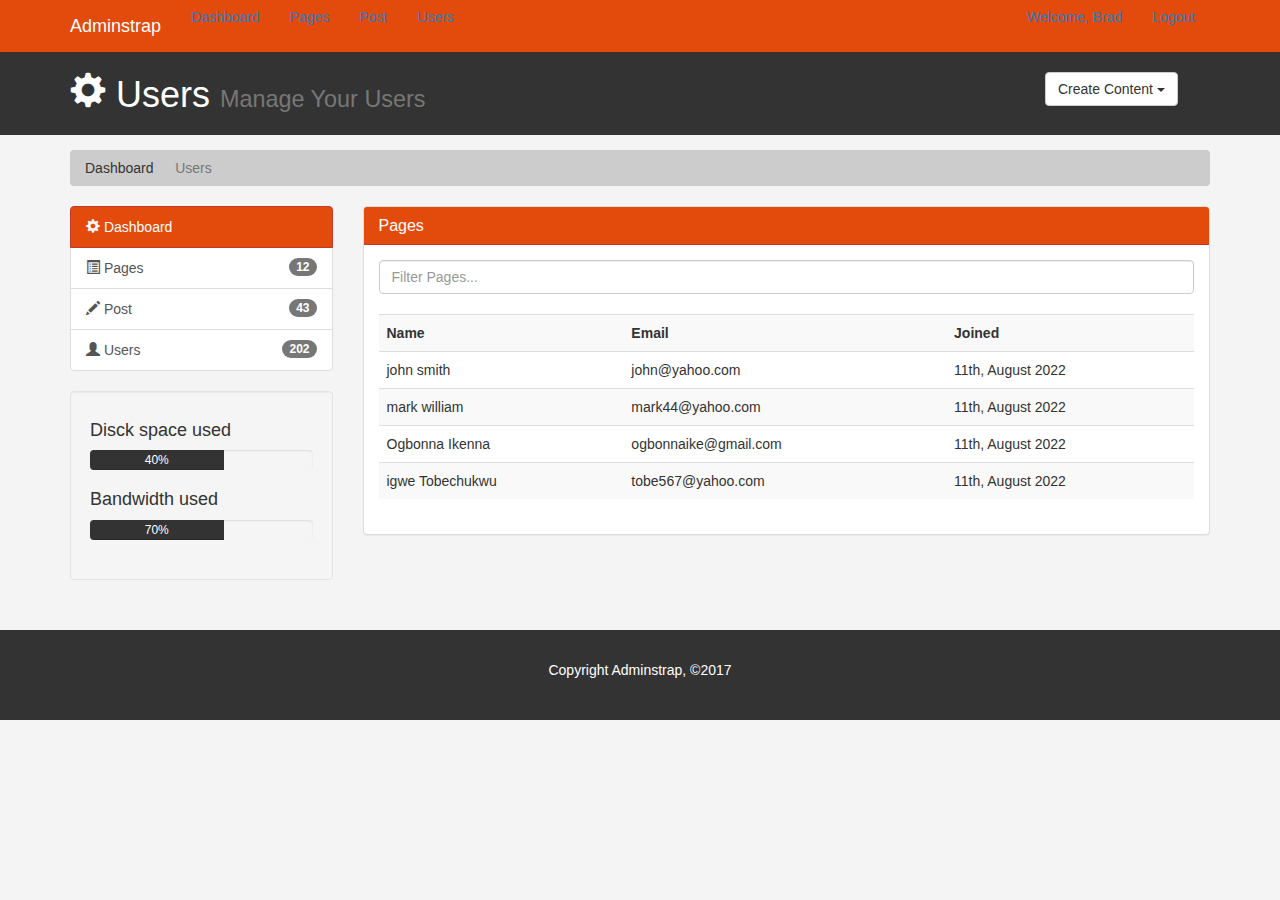
<file: users.html>
<!doctype html>
<html lang="en">
  <head>
    <meta charset="utf-8">
    <meta http-equiv="X-UA-Compatible" content="IE=edge">
    <meta name="viewport" content="width=device-width, initial-scale=1">
   
    <title>Admin Area | Users</title>

    <!-- Bootstrap core CSS -->
    <link href="css/bootstrap.min.css" rel="stylesheet">
    <link rel="stylesheet" href="css/styles.css/styles.css">
    <script src="https://cdn.ckeditor.com/4.17.2/standard/ckeditor.js"></script>

    
  </head>

  <body>

    <nav class="navbar navbar-expand">
      <div class="container">
        <div class="navbar-header">
          <button type="button" class="navbar-toggle collapsed" data-toggle="collapse" data-target="#navbar" aria-expanded="false" aria-controls="navbar">
            <span class="sr-only">Toggle navigation</span>
            <span class="icon-bar"></span>
            <span class="icon-bar"></span>
            <span class="icon-bar"></span>
          </button>
          <a class="navbar-brand" href="#">Adminstrap</a>
        </div>
        <div id="navbar" class="collapse navbar-collapse">
          <ul class="nav navbar-nav">
            <li><a href="index.html">Dashboard</a></li>
            <li><a href="pages.html">Pages</a></li>
            <li><a href="post.html">Post</a></li>
            <li class="active"><a href="users.html">Users</a></li>
          </ul>

          <ul class="nav navbar-nav navbar-right">
            <li><a href="index.html">Welcome, Brad</a></li>
            <li><a href="login.html">Logout</a></li>
             </ul>
       
        </div><!--/.nav-collapse -->
      </div>
    </nav>
   
  <header id="header">
    <div class="container">
      <div class="row">
        <div class="col-md-10">
          <h1><span class="glyphicon glyphicon-cog" aria-hidden="true"></span> Users <small>Manage Your Users</small></h1>

        </div>
        <div class="col-md-2">
          <div class="dropdown create">
            <button class="btn btn-default dropdown-toggle" type="button" id="dropdownMenu1" data-toggle="dropdown" aria-haspopup="true" aria-expanded="true">
              Create Content
              <span class="caret"></span>
            </button>
            <ul class="dropdown-menu" aria-labelledby="dropdownMenu1">
              <li><a type="button" data-toggle="modal" data-target="#addpage">Add Page</a></li>
              <li><a href="#">Add Post</a></li>
              <li><a href="#">Add Users</a></li>
            </ul>
          </div>

        </div>

      </div>

    </div>
  </header>  

  <section id="breadcrumb">
    <div class="container">
      <ol class="breadcrumb">
        <li><a href="index.html">Dashboard</a></li>
        <li class="active">Users</li>

      </ol>
    
    </div> 
  </section>

 

  <section id="main">
    <div class="container">
      <div class="row">
        <div class="col-md-3">
          <div class="list-group">
            <a href="#" class="list-group-item active main-color-bg">
              <span class="glyphicon glyphicon-cog" aria-hidden="true"></span> Dashboard
            </a>
            <a href="pages.html" class="list-group-item"><span class="glyphicon glyphicon-list-alt" aria-hidden="true"></span> Pages <span class="badge">12</span></a>
            <a href="post.html" class="list-group-item"><span class="glyphicon glyphicon-pencil" aria-hidden="true"></span> Post <span class="badge">43</span></a>
            <a href="users.html" class="list-group-item"><span class="glyphicon glyphicon-user" aria-hidden="true"></span> Users <span class="badge">202</span></a>
             </div>

             <div class="well">
               <h4>Disck space used</h4>
              <div class="progress">
                <div class="progress-bar" role="progressbar" aria-valuenow="60" aria-valuemin="0" aria-valuemax="100" style="width: 60%;">
                  40%
                </div>            
              </div>
              <h4>Bandwidth used</h4>
                <div class="progress">
                  <div class="progress-bar" role="progressbar" aria-valuenow="60" aria-valuemin="0" aria-valuemax="100" style="width: 60%;">
                    70%
                  </div>
             </div>
        </div>
        </div>

        <div class="col-md-9">
          <div class="panel panel-default">
            <div class="panel-heading main-color-bg">
              <h3 class="panel-title">Pages</h3>
            </div>
            <div class="panel-body">
                <div class="row">
                    <div class="col-md-12">
                        <input type="text" class="form-control" placeholder="Filter Pages...">
                    </div> 

                </div><br>
                <table class=" table-striped table-hover table">
                    <tr>
                      <th>Name</th>
                      <th>Email</th>
                      <th>Joined</th>
                    </tr>
    
                    <tr>
                      <td>john smith</td>
                      <td>john@yahoo.com</td>
                      <td>11th, August 2022</td>
                    </tr>
    
                    <tr>
                      <td>mark william</td>
                      <td>mark44@yahoo.com</td>
                      <td>11th, August 2022</td>
                    </tr>
                 
                    <tr>
                      <td>Ogbonna Ikenna</td>
                      <td>ogbonnaike@gmail.com</td>
                      <td>11th, August 2022</td>
                    </tr>
                 
                    <tr>
                      <td>igwe Tobechukwu</td>
                      <td>tobe567@yahoo.com</td>
                      <td>11th, August 2022</td>
                    </tr>
                 
                  </table>
            </div>
          </div>


        </div>


      </div>

    
    </div>

  </section>

  <footer id="footer">
    <p>Copyright Adminstrap, &copy;2017</p>
  </footer>
  


  <!--Modals-->
 <!--addpage-->
 <div class="modal fade" id="addpage" tabindex="-1" role="dialog" aria-labelledby="myModalLabel">
  <div class="modal-dialog" role="document">
    <div class="modal-content">
      <form>
      <div class="modal-header">
        <button type="button" class="close" data-dismiss="modal" aria-label="Close"><span aria-hidden="true">&times;</span></button>
        <h4 class="modal-title" id="myModalLabel">Add page</h4>
      </div>
      <div class="modal-body">
        <div class="form-group">
          <label>Page Title</label>
          <input type="text" class="form-control" placeholder="Page Title">          
        </div>

        <div class="form-group">
          <label>Page Body</label>
          <textarea name="editor1" class="form-control" placeholder="Page Body"></textarea>
        </div>

        <div class="checkbox">
          <label>
            <input type="checkbox"> Published
          </label>
        </div>

        <div class="form-group">
          <label>Meta Tags</label>
          <input type="text" class="form-control" placeholder="Add Some Tags...">
        </div>

        <div class="form-group">
          <label>Meta Description</label>
          <input type="text" class="form-control" placeholder="Add Meta Description...">
        </div>
        
      </div>
      <div class="modal-footer">
        <button type="button" class="btn btn-default" data-dismiss="modal">Close</button>
        <button type="submit" class="btn btn-primary">Save changes</button>
      </div>
      </form>
    </div>
  </div>
</div> 


<script>
  CKEDITOR.replace( 'editor1' );
</script>

    <!-- Bootstrap core JavaScript
    ================================================== -->
    <!-- Placed at the end of the document so the pages load faster -->
    <script src="https://code.jquery.com/jquery-1.12.4.min.js" integrity="sha384-nvAa0+6Qg9clwYCGGPpDQLVpLNn0fRaROjHqs13t4Ggj3Ez50XnGQqc/r8MhnRDZ" crossorigin="anonymous"></script>
     <script src="js/bootstrap.min.js"></script>
    </body>
</html>
</file>
<file: css/styles.css/styles.css>
body{
    background: #f4f4f4;
}

.navbar{
    min-height: 33px !important;
    margin-bottom: 0;
    border-radius: 0;
}

.navbar-nav > li > a, navbar-brand{
    padding-top:6px !important;
    padding-bottom: o !important;
    height: 33px;
}



.navbar {
    background-color: #e34b0c;
  }
  .navbar .navbar-brand {
    color: #ffffff;
  }
  .navbar .navbar-brand:hover,
  .navbar .navbar-brand:focus {
    color: #cb1156;
  }
  .navbar .navbar-text {
    color: #ffffff;
  }
  .navbar .navbar-text a {
    color: #cb1156;
  }
  .navbar .navbar-text a:hover,
  .navbar .navbar-text a:focus {
    color: #cb1156; 
  }
  .navbar .navbar-nav .nav-link {
    color: #ffffff;
    border-radius: .25rem;
    margin: 0 0.25em;
  }
  .navbar .navbar-nav .nav-link:not(.disabled):hover,
  .navbar .navbar-nav .nav-link:not(.disabled):focus {
    color: #cb1156;
  }
  .navbar .navbar-nav .nav-item.active .nav-link,
  .navbar .navbar-nav .nav-item.active .nav-link:hover,
  .navbar .navbar-nav .nav-item.active .nav-link:focus,
  .navbar .navbar-nav .nav-item.show .nav-link,
  .navbar .navbar-nav .nav-item.show .nav-link:hover,
  .navbar .navbar-nav .nav-item.show .nav-link:focus {
    color: #cb1156;
    background-color: #fa4c03;
  }
  .navbar .navbar-toggler {
    border-color: #fa4c03;
  }
  .navbar .navbar-toggler:hover,
  .navbar .navbar-toggler:focus {
    background-color: #fa4c03;
  }
  .navbar .navbar-toggler .navbar-toggler-icon {
    color: #ffffff;
  }
  .navbar .navbar-collapse,
  .navbar .navbar-form {
    border-color: #ffffff;
  }
  .navbar .navbar-link {
    color: #ffffff;
  }
  .navbar .navbar-link:hover {
    color: #cb1156;
  }

.main-color-bg{
    background-color: #e34b0c !important;
    border-color: #c0392b !important;
    color: #ffffff !important;
}

header{
    background:#333333 ;
    color: #ffffff;
    padding-bottom: 10px;
    margin-bottom: 15px;
}

header .create{
    padding-top: 20px;s
}

.breadcrumb{
    background:#cccccc;
    color:#333333;
}

.breadcrumb a{
    color: #333333;
}

.progress-bar{
    background: #333333;
    color: #ffffff;
}

.dash-box{
    text-align: center;
}

#footer{
    background: #333333;
    color: #ffffff;
    text-align: center;
    padding: 30px;
    margin-top: 30px;

}

#login{
    margin-top: 30px;
}




  @media (max-width: 575px) {
    .navbar-expand-sm .navbar-nav .show .dropdown-menu .dropdown-item {
      color: #ffffff;
    }
    .navbar-expand-sm .navbar-nav .show .dropdown-menu .dropdown-item:hover,
    .navbar-expand-sm .navbar-nav .show .dropdown-menu .dropdown-item:focus {
      color: #cb1156;
    }
    .navbar-expand-sm .navbar-nav .show .dropdown-menu .dropdown-item.active {
      color: #cb1156;
      background-color: #fa4c03;
    }
  }
  
  @media (max-width: 767px) {
    .navbar-expand-md .navbar-nav .show .dropdown-menu .dropdown-item {
      color: #ffffff;
    }
    .navbar-expand-md .navbar-nav .show .dropdown-menu .dropdown-item:hover,
    .navbar-expand-md .navbar-nav .show .dropdown-menu .dropdown-item:focus {
      color: #cb1156;
    }
    .navbar-expand-md .navbar-nav .show .dropdown-menu .dropdown-item.active {
      color: #cb1156;
      background-color: #fa4c03;
    }
  }
  
  @media (max-width: 991px) {
    .navbar-expand-lg .navbar-nav .show .dropdown-menu .dropdown-item {
      color: #ffffff;
    }
    .navbar-expand-lg .navbar-nav .show .dropdown-menu .dropdown-item:hover,
    .navbar-expand-lg .navbar-nav .show .dropdown-menu .dropdown-item:focus {
      color: #cb1156;
    }
    .navbar-expand-lg .navbar-nav .show .dropdown-menu .dropdown-item.active {
      color: #cb1156;
      background-color: #fa4c03;
    }
  }
  
  @media (max-width: 1199px) {
    .navbar-expand-xl .navbar-nav .show .dropdown-menu .dropdown-item {
      color: #ffffff;
    }
    .navbar-expand-xl .navbar-nav .show .dropdown-menu .dropdown-item:hover,
    .navbar-expand-xl .navbar-nav .show .dropdown-menu .dropdown-item:focus {
      color: #cb1156;
    }
    .navbar-expand-xl .navbar-nav .show .dropdown-menu .dropdown-item.active {
      color: #cb1156;
      background-color: #fa4c03;
    }
  }
  
  .navbar-expand .navbar-nav .show .dropdown-menu .dropdown-item {
    color: #ffffff;
  }
  .navbar-expand .navbar-nav .show .dropdown-menu .dropdown-item:hover,
  .navbar-expand .navbar-nav .show .dropdown-menu .dropdown-item:focus {
    color: #cb1156;
  }
  .navbar-expand .navbar-nav .show .dropdown-menu .dropdown-item.active {
    color: #cb1156;
    background-color: #fa4c03;
  }
</file>
